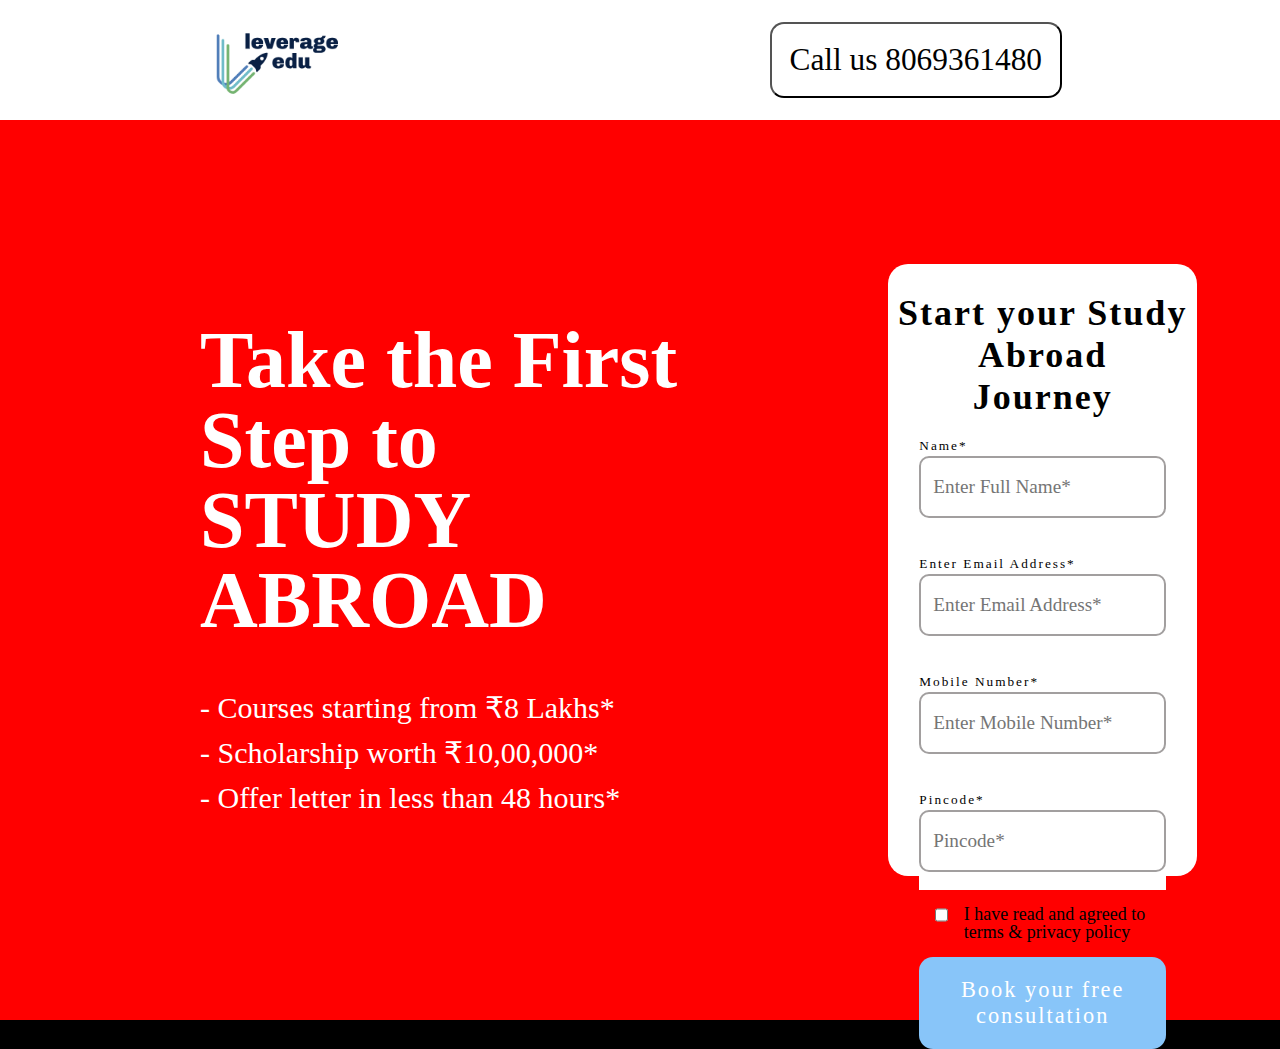
<file: index.html>
<!DOCTYPE html>
<html lang="en">
<head>
    <meta charset="UTF-8">
    <meta name="viewport" content="width=device-width, initial-scale=1.0">
    <title>Top Study Abroad Consultant</title>
    <link rel="stylesheet" href="style.css">
</head>
<body>
    <div id="nav">
        <div id="nav-part1"> 
        <img src="Screenshot 2025-04-18 101449.png" alt="">
        </div>
        <div id="nav-part2">
            <button>Call us 8069361480</button>
        </div>
    </div>
    <div id="content">
        <div id="part">
            <div id="p1">
                <H1>Take the First Step to <br>STUDY ABROAD</H1><br>
                <h6>- Courses starting from ₹8 Lakhs*</h6>
                <h6>- Scholarship worth ₹10,00,000*</h6>
                <h6>- Offer letter in less than 48 hours*</h6>
            </div>
            <div id="p2">
                <div id="main">
                    <div id="head">
                        <h2>Start your Study Abroad</h2>
                        <h2>Journey</h2>
                   </div>
                   <div id="mid">
                     <h5>name*</h5><input type="text" placeholder="Enter Full Name*"><br><br>
                     <h5>enter email address*</h5><input type="email" placeholder="Enter Email Address*"><br><br>
                     <h5>mobile number*</h5><input type="number" placeholder="Enter Mobile Number*"><br><br>
                     <h5>pincode*</h5><input type="number" placeholder="Pincode*"><br>
                   </div>
                   <div id="box">
                     <input id="check" type="checkbox"><p id="Lor">I have read and agreed to terms & privacy policy</p>
                   </div>
                   <div id="footer">    
                     <button>Book your free consultation</button>
                   </div>
                </div>
            </div>
        </div>
    </div>
</body>
</html>
</file>
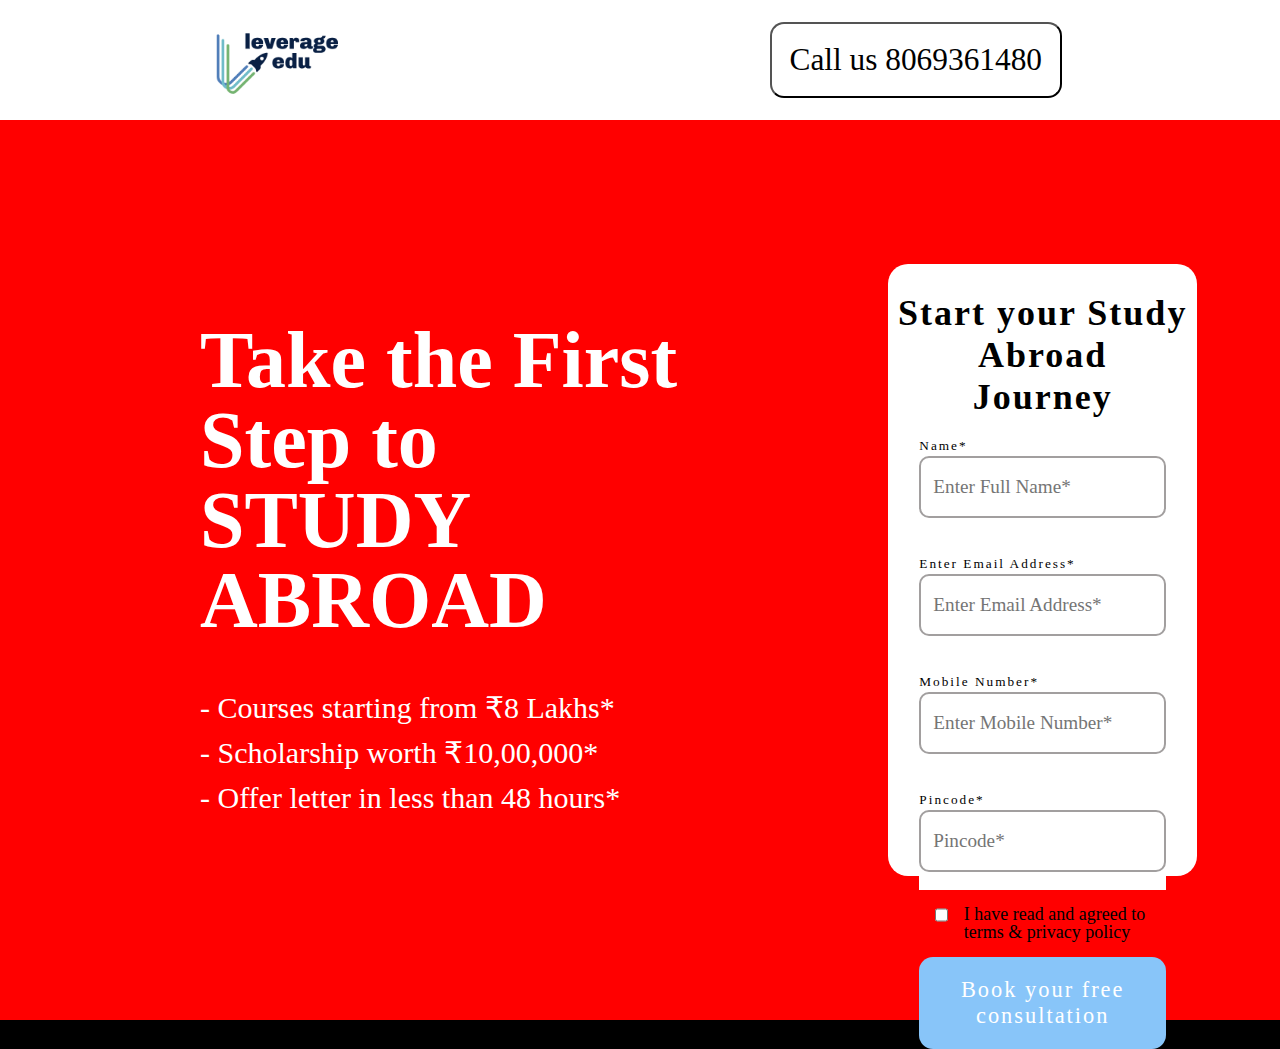
<file: leverege.html>
<!DOCTYPE html>
<html lang="en">
<head>
    <meta charset="UTF-8">
    <meta name="viewport" content="width=device-width, initial-scale=1.0">
    <title>Top Study Abroad Consultant</title>
    <link rel="stylesheet" href="leverege.css">
</head>
<body>
    <div id="nav">
        <div id="nav-part1"> 
        <img src="Screenshot 2025-04-18 101449.png" alt="">
        </div>
        <div id="nav-part2">
            <button>Call us 8069361480</button>
        </div>
    </div>
    <div id="content">
        <div id="part">
            <div id="p1">
                <H1>Take the First Step to <br>STUDY ABROAD</H1><br>
                <h6>- Courses starting from ₹8 Lakhs*</h6>
                <h6>- Scholarship worth ₹10,00,000*</h6>
                <h6>- Offer letter in less than 48 hours*</h6>
            </div>
            <div id="p2">
                <div id="main">
                    <div id="head">
                        <h2>Start your Study Abroad</h2>
                        <h2>Journey</h2>
                   </div>
                   <div id="mid">
                     <h5>name*</h5><input type="text" placeholder="Enter Full Name*"><br><br>
                     <h5>enter email address*</h5><input type="email" placeholder="Enter Email Address*"><br><br>
                     <h5>mobile number*</h5><input type="number" placeholder="Enter Mobile Number*"><br><br>
                     <h5>pincode*</h5><input type="number" placeholder="Pincode*"><br>
                   </div>
                   <div id="box">
                     <input id="check" type="checkbox"><p id="Lor">I have read and agreed to terms & privacy policy</p>
                   </div>
                   <div id="footer">    
                     <button>Book your free consultation</button>
                   </div>
                </div>
            </div>
        </div>
    </div>
</body>
</html>
</file>
<file: style.css>
*{
    padding: 0;
    margin: 0;
    box-sizing: border-box;
    font-family: gilroy;
}
html,body{
    width: 100%;
    height: 100%;
    background-color: #000;
}
#nav{
    width: 100%;
    height: 5%;
    background-color: #FFFFFF;
    display: flex;
    justify-content: space-between;
    align-items: center;
    padding: 60px 200px;
}
#nav-part1,img{
    margin-top: .2%;
    width: 150px;
}
#nav-part2,button{
    font-size: 140%;
    font-weight: 400;
    background-color: #FFFFFF;
    padding: 18px;
    border-radius: 14px;
}
#content{
    width: 100%;
    height: 100%;
    background-color: red;
    background-image: url(https://publicassets.leverageedu.com/abroadConsultantDelhiHero.png);
    object-fit: cover;
    background-size: cover;
    position: absolute;
    display: flex;
    align-items: center;
    justify-content: center;
}
#part{
    height: 100%;
    width: 100%;
    /* background-color: red; */
    display: flex;
    align-items: center;
    justify-content: space-around;
}
#p1{
    margin-left: 200px;
}
#p1,H1{
    text-align: left;
    color: #fff;
    font-weight: 600;
    font-size: 80px;
    line-height: 1;
}
#p1,H6{
    text-align: left;
    color: #fff;
    font-weight: 400;
    font-size: 30px;
    line-height: 1.5;
}
#p2{
    width: 45%;
    height: 80%;
    /* background-color: blue; */
    display: flex;
    justify-content: space-around;
    align-items: center;
}
#main{
    width: 65%;
    height: 85%;
    background-color: #fff;
    border-radius: 20px;
}
#head{    
    display: flex;
    flex-direction: column;
    align-items: center;
    margin-top: 9%;
    /* background-color: red; */
}  
#head,h2{
    text-align: center;
    color: #000;
    font-size: 150%;
    font-weight: 700;
    letter-spacing: 2px;
}
#mid{
    display: flex;
    flex-direction: column;
    margin-top: 6%;
    background-color: #fff;
    width:  80%;
    margin-left: 10%;
    font-size: 100%;
    font-weight: 100;
    text-transform: capitalize;  
    letter-spacing: 2px;
}
#mid h5{
    color: #000;
    line-height: 1.5;
    font-weight: 500;
} 
input {
    width: 100%;
    padding: 18px;
    padding-left: 12px;
    background-color: #fff;
    border: 2px solid #a29f9f;
    border-radius: 10px;
    font-size: larger;
}
#box #check{
    width: 20px;
    height: 20px;
    border: 2px solid #000;
    border-radius: 10px;
    accent-color: #015DC8;
    
}
#box{
    display: flex;
    gap: 16px;
    width: 80%;
    margin-top: 15px;
    margin-left: 15%;
    
}
#Lor{
    font-size: large;
    font-weight: 400;
    line-height: 1;
    color: #000;
}
#footer button{
    margin-top: 16px;
    margin-left: 10%;
    padding: 20px;
    width: 80%;
    color: #fff;
    background-color: #88C5F9;
    border: none;
    font-weight: 500;
    letter-spacing: 2px;
}
</file>
<file: leverege.css>
*{
    padding: 0;
    margin: 0;
    box-sizing: border-box;
    font-family: gilroy;
}
html,body{
    width: 100%;
    height: 100%;
    background-color: #000;
}
#nav{
    width: 100%;
    height: 5%;
    background-color: #FFFFFF;
    display: flex;
    justify-content: space-between;
    align-items: center;
    padding: 60px 200px;
}
#nav-part1,img{
    margin-top: .2%;
    width: 150px;
}
#nav-part2,button{
    font-size: 140%;
    font-weight: 400;
    background-color: #FFFFFF;
    padding: 18px;
    border-radius: 14px;
}
#content{
    width: 100%;
    height: 100%;
    background-color: red;
    background-image: url(https://publicassets.leverageedu.com/abroadConsultantDelhiHero.png);
    object-fit: cover;
    background-size: cover;
    position: absolute;
    display: flex;
    align-items: center;
    justify-content: center;
}
#part{
    height: 100%;
    width: 100%;
    /* background-color: red; */
    display: flex;
    align-items: center;
    justify-content: space-around;
}
#p1{
    margin-left: 200px;
}
#p1,H1{
    text-align: left;
    color: #fff;
    font-weight: 600;
    font-size: 80px;
    line-height: 1;
}
#p1,H6{
    text-align: left;
    color: #fff;
    font-weight: 400;
    font-size: 30px;
    line-height: 1.5;
}
#p2{
    width: 45%;
    height: 80%;
    /* background-color: blue; */
    display: flex;
    justify-content: space-around;
    align-items: center;
}
#main{
    width: 65%;
    height: 85%;
    background-color: #fff;
    border-radius: 20px;
}
#head{    
    display: flex;
    flex-direction: column;
    align-items: center;
    margin-top: 9%;
    /* background-color: red; */
}  
#head,h2{
    text-align: center;
    color: #000;
    font-size: 150%;
    font-weight: 700;
    letter-spacing: 2px;
}
#mid{
    display: flex;
    flex-direction: column;
    margin-top: 6%;
    background-color: #fff;
    width:  80%;
    margin-left: 10%;
    font-size: 100%;
    font-weight: 100;
    text-transform: capitalize;  
    letter-spacing: 2px;
}
#mid h5{
    color: #000;
    line-height: 1.5;
    font-weight: 500;
} 
input {
    width: 100%;
    padding: 18px;
    padding-left: 12px;
    background-color: #fff;
    border: 2px solid #a29f9f;
    border-radius: 10px;
    font-size: larger;
}
#box #check{
    width: 20px;
    height: 20px;
    border: 2px solid #000;
    border-radius: 10px;
    accent-color: #015DC8;
    
}
#box{
    display: flex;
    gap: 16px;
    width: 80%;
    margin-top: 15px;
    margin-left: 15%;
    
}
#Lor{
    font-size: large;
    font-weight: 400;
    line-height: 1;
    color: #000;
}
#footer button{
    margin-top: 16px;
    margin-left: 10%;
    padding: 20px;
    width: 80%;
    color: #fff;
    background-color: #88C5F9;
    border: none;
    font-weight: 500;
    letter-spacing: 2px;
}
</file>
